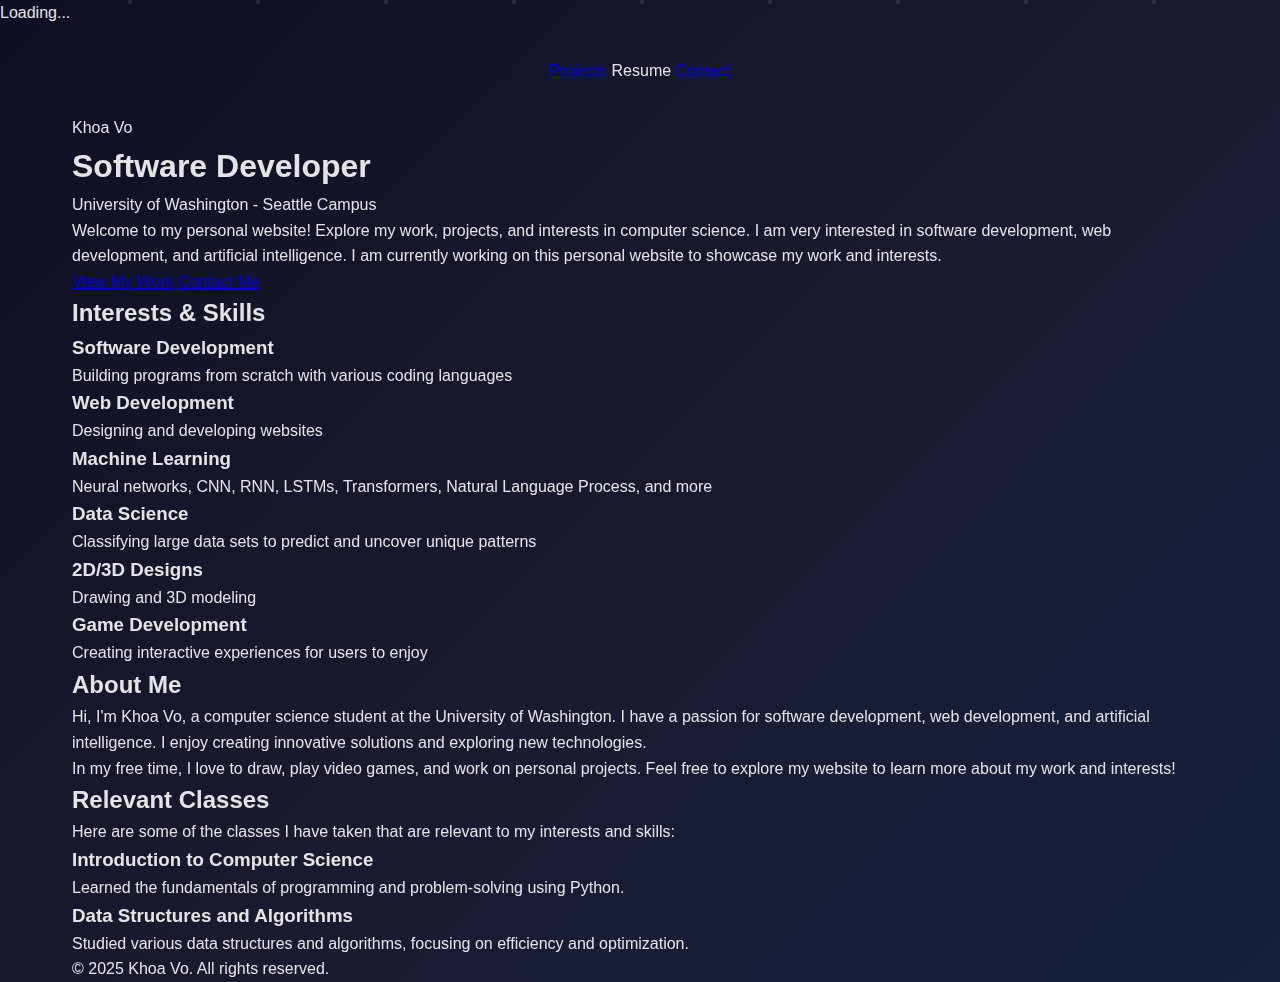
<file: index.html>
<!DOCTYPE html>
<html lang="en">
<head>
    <meta charset="UTF-8">
    <meta name="viewport" content="width=device-width, initial-scale=1.0">
    <title> Khoa Vo - Computer Scientist </title>
    <link rel="stylesheet" href="styles.css">
</head>
<body>
    <!-- Loading Screen -->
    <div id="loading-screen" class="loading-overlay">
        <div class="loader"></div>
        <p class="loading-text">Loading...</p>
    </div>

    <!-- Background Particles -->
    <div class="bg-particles">
        <div class="particle"></div>
        <div class="particle"></div>
        <div class="particle"></div>
        <div class="particle"></div>
        <div class="particle"></div>
        <div class="particle"></div>
        <div class="particle"></div>
        <div class="particle"></div>
        <div class="particle"></div>
    </div>

    <div class="container">
        <header>
            <div class="header-box">
                <nav>
                    <a href="projects.html">Projects</a>
                    <a hfef="resume.pdf" target="_blank">Resume</a>
                    <a href="contact.html">Contact</a>
                </nav>
            </div>
        </header>

    <main>
        <div class="hero">
            <p class="name">Khoa Vo</p>
            <h1>Software Developer </h1>
            <p class="subtitle"> University of Washington - Seattle Campus </p>
            <div class="hero-description">
                <p>Welcome to my personal website! Explore my work, projects, and interests in computer science.
                    I am very interested in software development, web development, and artificial intelligence.
                    I am currently working on this personal website to showcase my work and interests. </p>
            </div>

            <div class = cta-section>
                <a href="projects.html" class="btn btn-primary">View My Work</a>
                <a href="contact.html" class="btn btn-secondary">Contact Me</a>
            </div>

            <div class="interests">
                <h2>Interests & Skills</h2>
                <div class="interest-list">
                    <div class="interest-card">
                        <h3>Software Development</h3>
                        <p>Building programs from scratch with various coding languages </p>
                    </div>
                    <div class="interest-card">
                        <h3>Web Development</h3>
                        <p>Designing and developing websites</p>
                    </div>
                    <div class="interest-card">
                        <h3>Machine Learning</h3>
                        <p>Neural networks, CNN, RNN, LSTMs, Transformers, Natural Language Process, and more</p>
                    </div>
                    <div class="interest-card">
                        <h3>Data Science</h3>
                        <p>Classifying large data sets to predict and uncover unique patterns </p>
                    </div>
                    <div class="interest-card">
                        <h3>2D/3D Designs</h3>
                        <p>Drawing and 3D modeling</p>
                    </div>
                    <div class="interest-card">
                        <h3>Game Development</h3>
                        <p>Creating interactive experiences for users to enjoy</p>
                    </div>
                </div>
            </div>

            <div class="about-me">
                <h2>About Me</h2>
                <p>Hi, I'm Khoa Vo, a computer science student at the University of Washington. I have a passion for software development, web development, and artificial intelligence. I enjoy creating innovative solutions and exploring new technologies.</p>
                <p>In my free time, I love to draw, play video games, and work on personal projects. Feel free to explore my website to learn more about my work and interests!</p>
            </div>

            <div class="class-section">
                <h2>Relevant Classes</h2>
                <p>Here are some of the classes I have taken that are relevant to my interests and skills:</p>
                <div class="class-list">
                    <div class="class-card">
                        <h3>Introduction to Computer Science</h3>
                        <p>Learned the fundamentals of programming and problem-solving using Python.</p>
                    </div>
                    <div class="class-card">
                        <h3>Data Structures and Algorithms</h3>
                        <p>Studied various data structures and algorithms, focusing on efficiency and optimization.</p>
                    </div>
                </div>
            </div>
        </div>

        
    </main>

    <script src="scripts.js"></script>
    <footer>
        <p>&copy; 2025 Khoa Vo. All rights reserved.</p>
    </footer>
</body>
</html>
</file>
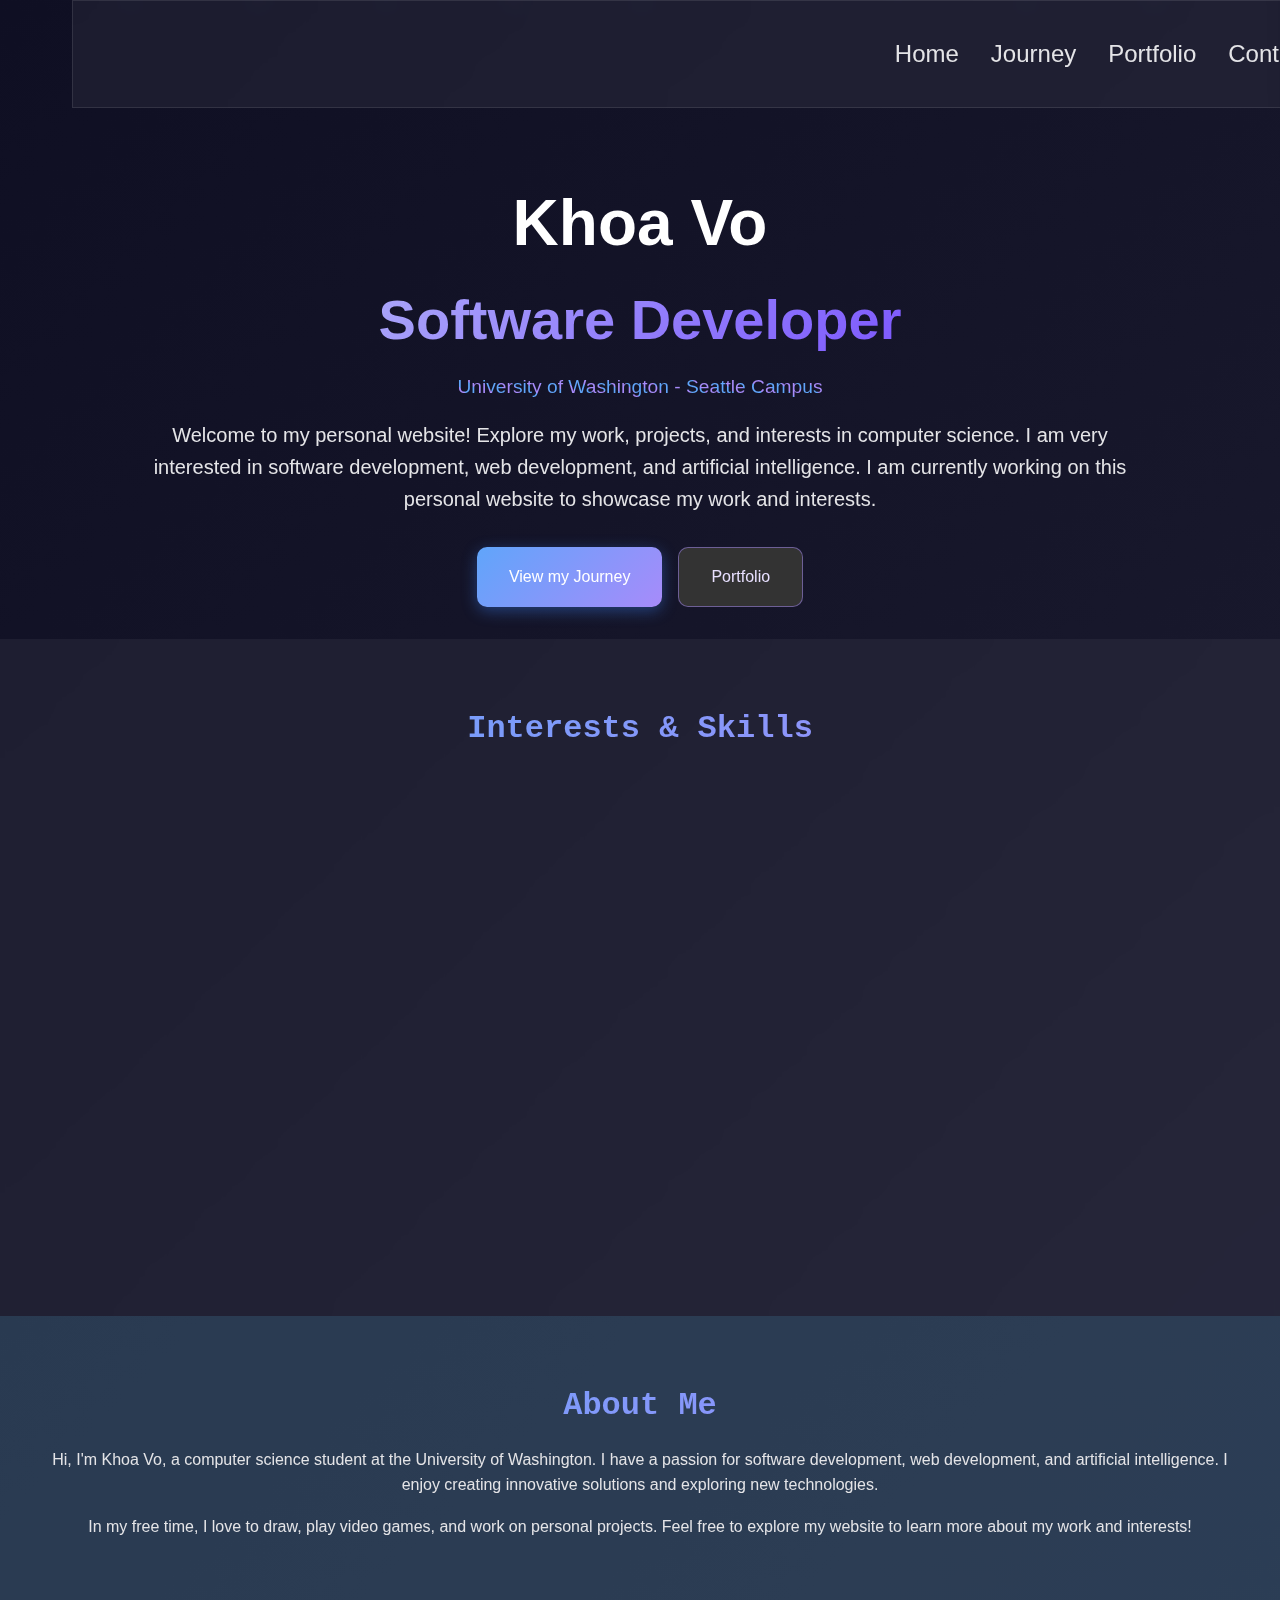
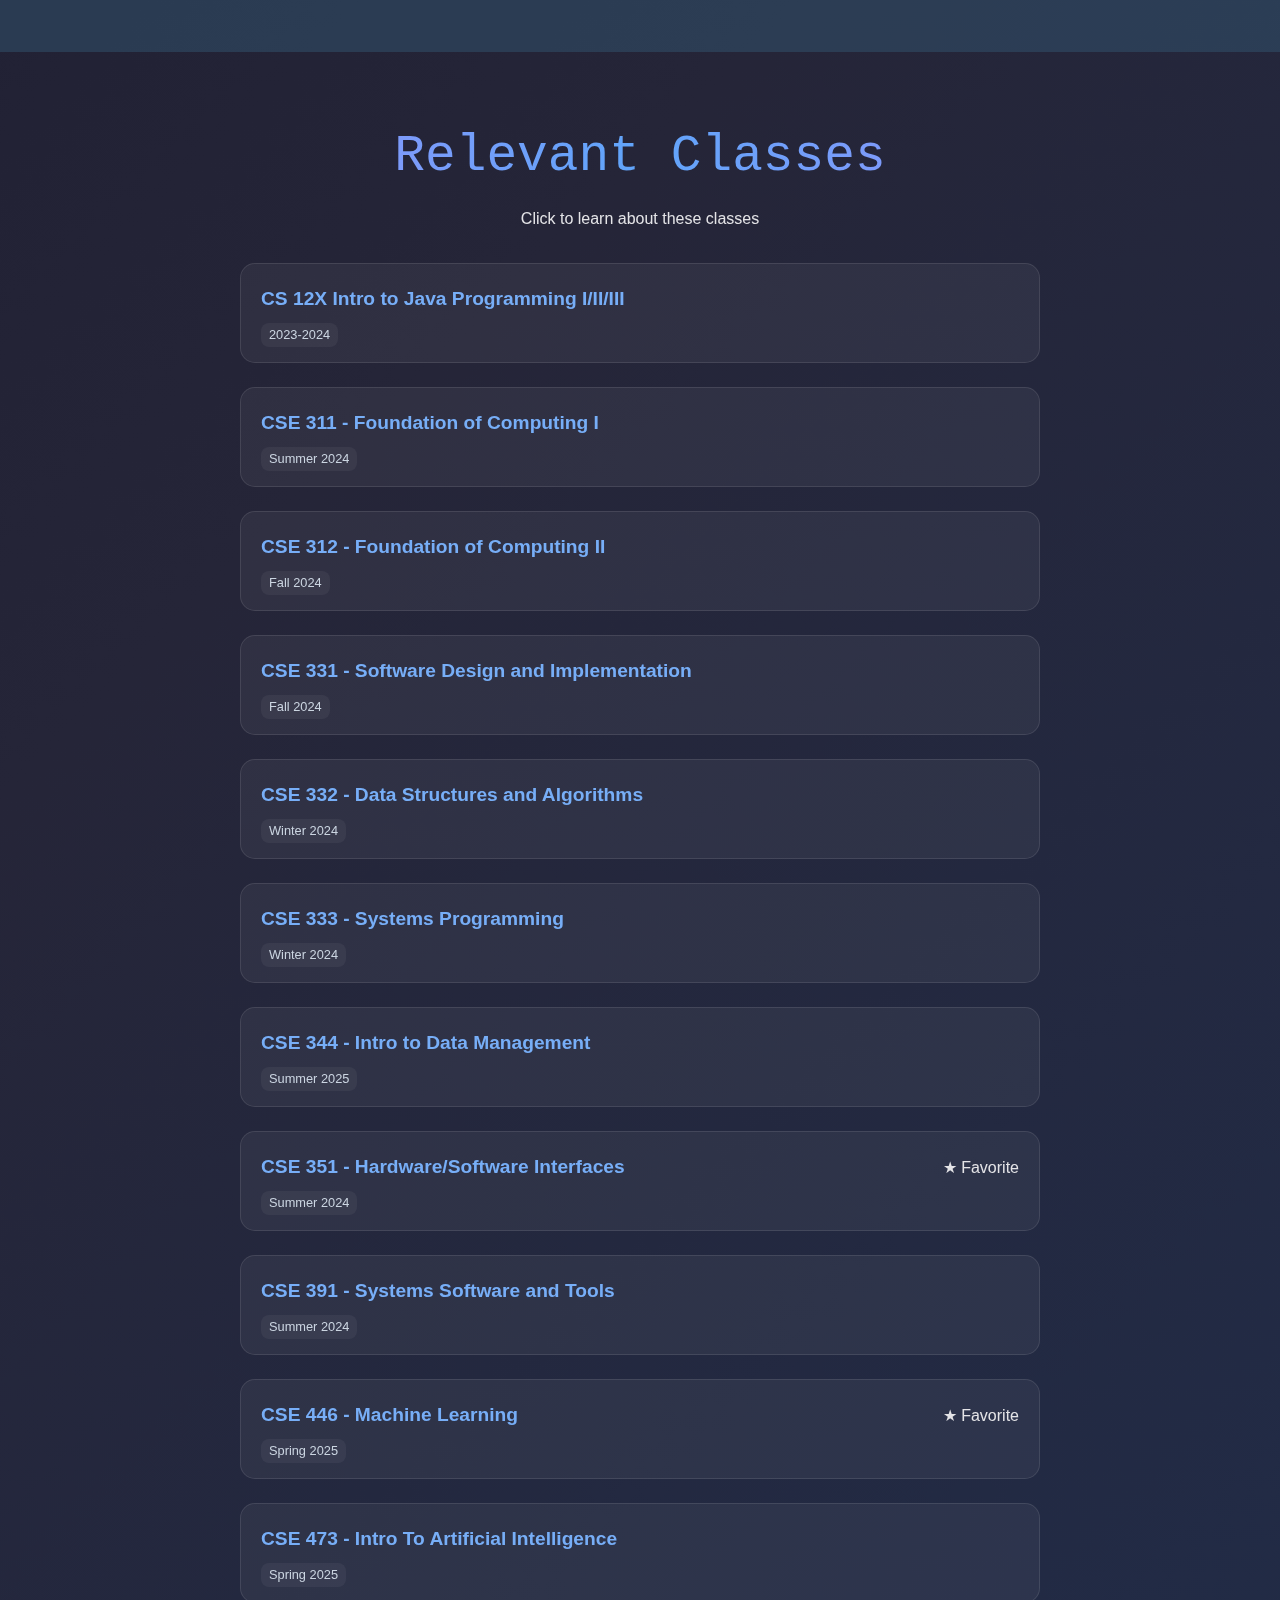
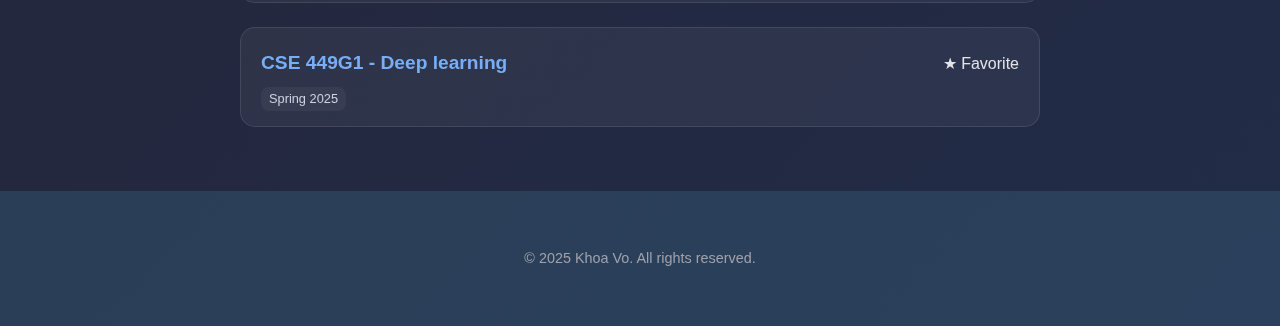
<file: public/index.html>
<!DOCTYPE html>
<html lang="en">
<head>
    <meta charset="UTF-8">
    <meta name="viewport" content="width=device-width, initial-scale=1.0">
    <title> Khoa Vo - Computer Scientist </title>
    <link rel="stylesheet" href="styles.css">
</head>
<body>
    <!-- Loading Screen -->
    <div id="loading-screen" class="loading-overlay">
        <div class="loader"></div>
        <p class="loading-text">Loading...</p>
    </div>

    <!-- Background Particles -->
    <div class="bg-particles">
        <div class="particle"></div>
        <div class="particle"></div>
        <div class="particle"></div>
        <div class="particle"></div>
        <div class="particle"></div>
        <div class="particle"></div>
        <div class="particle"></div>
        <div class="particle"></div>
        <div class="particle"></div>
    </div>

    <div class="container">
        <header>
            <div class="header-box">
                <nav>
                    <a href="index.html">Home</a>
                    <a href="journey.html">Journey</a>
                    <a href="projects.html">Portfolio</a>
                    <a href="contact.html">Contact</a>
                </nav>
            </div>
        </header>

    <main>
        <div class="hero">
            <p class="name">Khoa Vo</p>
            <h1>Software Developer </h1>
            <p class="subtitle"> University of Washington - Seattle Campus </p>
            <div class="hero-description">
                <p>Welcome to my personal website! Explore my work, projects, and interests in computer science.
                    I am very interested in software development, web development, and artificial intelligence.
                    I am currently working on this personal website to showcase my work and interests. </p>
            </div>

            <div class = cta-section>
                <a href="journey.html" class="btn btn-primary">View my Journey</a>
                <a href="projects.html" class="btn btn-secondary">Portfolio</a>
            </div>

            <div class="interests">
                <h2>Interests & Skills</h2>
                <div class="interest-list">
                    <div class="interest-card">
                        <h3>Software Development</h3>
                        <p>Building programs from scratch with various coding languages </p>
                    </div>
                    <div class="interest-card">
                        <h3>Web Development</h3>
                        <p>Designing and developing websites</p>
                    </div>
                    <div class="interest-card">
                        <h3>Machine Learning</h3>
                        <p>Neural networks, CNN, RNN, LSTMs, Transformers, Natural Language Process, and more</p>
                    </div>
                    <div class="interest-card">
                        <h3>Data Science</h3>
                        <p>Classifying large data sets to predict and uncover unique patterns </p>
                    </div>
                    <div class="interest-card">
                        <h3>2D/3D Designs</h3>
                        <p>Drawing and 3D modeling</p>
                    </div>
                    <div class="interest-card">
                        <h3>Game Development</h3>
                        <p>Creating interactive experiences for users to enjoy</p>
                    </div>
                </div>
            </div>

            <div class="about-me">
                <h2>About Me</h2>
                <p>Hi, I'm Khoa Vo, a computer science student at the University of Washington. I have a passion for software development, web development, and artificial intelligence. I enjoy creating innovative solutions and exploring new technologies.</p>
                <p>In my free time, I love to draw, play video games, and work on personal projects. Feel free to explore my website to learn more about my work and interests!</p>
            </div>

            <div class="class-section">
                <h2>Relevant Classes</h2>
                <p>Click to learn about these classes</p>
                <div class="class-list">
                    <div class="class-card" onclick="toggleExpand(this)">
                        <div class="class-header">
                            <h3>CS 12X Intro to Java Programming I/II/III</h3>
                        </div>
                        <span class="quarter-tag">2023-2024</span>
                        <div class="class-details">
                            <p>Learned the fundamentals of Java as well as data structures</p>
                        </div>
                    </div>
                    <div class="class-card" onclick="toggleExpand(this)">
                        <div class="class-header">
                            <h3>CSE 311 - Foundation of Computing I</h3>
                        </div>
                        <span class="quarter-tag">Summer 2024</span>
                        <div class="class-details">
                            <p>Introduction to discrete mathematics, including logic, set theory, and combinatorics.</p>
                        </div>
                    </div>
                    <div class="class-card" onclick="toggleExpand(this)">
                        <div class="class-header">
                            <h3>CSE 312 - Foundation of Computing II</h3>
                        </div>
                        <span class="quarter-tag">Fall 2024</span>
                        <div class="class-details">
                            <p>Advanced topics in discrete mathematics, including graph theory and algorithms.</p>
                        </div>
                    </div>
                    <div class="class-card" onclick="toggleExpand(this)">
                        <div class="class-header">
                            <h3>CSE 331 - Software Design and Implementation</h3>
                        </div>
                        <span class="quarter-tag">Fall 2024</span>
                        <div class="class-details">
                            <p>Learned software design principles, including object-oriented programming and design patterns.</p>
                        </div>
                    </div>
                    <div class="class-card" onclick="toggleExpand(this)">
                        <div class="class-header">
                            <h3>CSE 332 - Data Structures and Algorithms</h3>
                        </div>
                        <span class="quarter-tag">Winter 2024</span>
                        <div class="class-details">
                            <p>Studied various data structures and algorithms, focusing on efficiency and optimization.</p>
                        </div>
                    </div>
                    <div class="class-card" onclick="toggleExpand(this)">
                        <div class="class-header">
                            <h3>CSE 333 - Systems Programming</h3>
                        </div>
                        <span class="quarter-tag">Winter 2024</span>
                        <div class="class-details">
                            <p>Learned low-level programming concepts, including memory management and system calls.</p>
                        </div>
                    </div>
                    <div class="class-card" onclick="toggleExpand(this)">
                        <div class="class-header">
                            <h3>CSE 344 - Intro to Data Management </h3>
                        </div>
                        <span class="quarter-tag">Summer 2025</span>
                        <div class="class-details">
                            <p>Introduction to database systems, including SQL and data modeling.</p>
                        </div>
                    </div>
                    <div class="class-card" onclick="toggleExpand(this)">
                        <div class="class-header">
                            <h3>CSE 351 - Hardware/Software Interfaces</h3>
                            <span class="favorite">★ Favorite</span>
                        </div>
                        <span class="quarter-tag">Summer 2024</span>
                        <div class="class-details">
                            <p>Understanding the interaction between hardware and software, including assembly language programming.</p>
                        </div>
                    </div>
                    <div class="class-card" onclick="toggleExpand(this)">
                        <div class="class-header">
                            <h3>CSE 391 - Systems Software and Tools </h3>
                        </div>
                        <span class="quarter-tag">Summer 2024</span>
                        <div class="class-details">
                            <p>Learned about system software, including compilers and interpreters.</p>
                        </div>
                    </div>
                    <div class="class-card" onclick="toggleExpand(this)">
                        <div class="class-header">
                            <h3>CSE 446 - Machine Learning</h3>
                            <span class="favorite">★ Favorite</span>
                        </div>
                        <span class="quarter-tag">Spring 2025</span>
                        <div class="class-details">
                            <p>Introduction to machine learning concepts, including supervised and unsupervised learning.</p>
                        </div>
                    </div>
                    <div class="class-card" onclick="toggleExpand(this)">
                        <div class="class-header">
                            <h3>CSE 473 - Intro To Artificial Intelligence</h3>
                        </div>
                        <span class="quarter-tag">Spring 2025</span>
                        <div class="class-details">
                            <p>Introduction to AI concepts, including search algorithms, knowledge representation, and reasoning.</p>
                        </div>
                    </div>
                    <div class="class-card" onclick="toggleExpand(this)">
                        <div class="class-header">
                            <h3>CSE 449G1 - Deep learning</h3>
                            <span class="favorite">★ Favorite</span>
                        </div>
                        <span class="quarter-tag">Spring 2025</span>
                        <div class="class-details">
                            <p>Advanced topics in deep learning, including neural networks and natural language processing.</p>
                        </div>
                    </div>
                </div>
            </div>
        </div>
    </main>

    <script src="scripts.js"></script>
    <footer>
        <p>&copy; 2025 Khoa Vo. All rights reserved.</p>
    </footer>
</body>
</html>
</file>
<file: styles.css>
* {
    box-sizing: border-box;
    margin: 0;
    padding: 0;
}

body {
    font-family: 'Inter', -apple-system, BlinkMacSystemFont, 'Seogoe UI', Roboto, Helvetica, Arial, sans-serif;
    line-height: 1.6;
    background-color: black;
    color: #e4e4e7;
    line-height: 1.6;
    background: linear-gradient(135deg, #0f0f23 0%, #1a1a2e 50%, #16213e 100%);
    overflow-x: hidden;
}

/* Background particles */
.bg-particles {
    position: fixed;
    top: 0;
    left: 0; /* anchor to the left edge */
    width: 100%;
    height: 100%;
    pointer-events: none;
    z-index: 1;
}

.particle {
    position: absolute;
    width: 4px; /* 2px is default */
    height: 4px;
    background: #60a5fa;
    border-radius: 50%;
    animation: float 6s ease-in-out infinite;
    opacity: 0.2;
}

/* This positions each particle at different positions and time */
.particle:nth-child(1) {left: 10%; animation-delay: 0s;}
.particle:nth-child(2) {left: 20%; animation-delay: 1s;}
.particle:nth-child(3) {left: 30%; animation-delay: 2s;}
.particle:nth-child(4) {left: 40%; animation-delay: 3s;}
.particle:nth-child(5) {left: 50%; animation-delay: 4s;}
.particle:nth-child(6) {left: 60%; animation-delay: 5s;}
.particle:nth-child(7) {left: 70%; animation-delay: 2.5s;}
.particle:nth-child(8) {left: 80%; animation-delay: 1.5s;}
.particle:nth-child(9) {left: 90%; animation-delay: 3.5s;}

/* Floating animation for particles*/
@keyframes float {
    0%, 100% {transform: translateY(100vh) rotate(0deg); opacity: 0;}
    10% {opacity: 0.6;}
    90% {opacity: 0.6;}
    50% {transform: translateY(-10vh) rotate(180deg);}
}

.container {
    position: relative;
    z-index: 10;
    padding: 0 2rem;
    margin: 0 auto;
    max-width: 1200px;
}

/* Header styles */
header {
    text-align: center;
    padding: 2rem 0;
}

.header-container {
    display: flex;
    flex-direction: column;
    align-items: center;
    padding: 1rem 2rem;
    animation: slideDown 0.8s ease-out;
}

#keyframes slideDown {
    from {transform: translateY(-100%); opacity: 0;}
    to {transform: translateY(0); opacity: 1;}
}
</file>
<file: public/styles.css>
* {
    box-sizing: border-box;
    margin: 0;
    padding: 0;
}

body {
    font-family: 'Inter', -apple-system, BlinkMacSystemFont, 'Seogoe UI', Roboto, Helvetica, Arial, sans-serif;
    line-height: 1.6;
    color: #e4e4e7;
    line-height: 1.6;
    background: linear-gradient(135deg, #0f0f23 0%, #1a1a2e 50%, #16213e 100%);
    min-height: 100vh;
    overflow-x: hidden;
}


/* Background particles */
.bg-particles {
    position: fixed;
    top: 0;
    left: 0; /* anchor to the left edge */
    width: 100%;
    height: 100%;
    pointer-events: none;
    z-index: 1;
}

.particle {
    position: absolute;
    width: 4px; /* 2px is default */
    height: 4px;
    background: #60a5fa;
    border-radius: 50%;
    animation: float 6s ease-in-out infinite;
    opacity: 0.2;
}

/* This positions each particle at different positions and time */
.particle:nth-child(1) {left: 10%; animation-delay: 0s;}
.particle:nth-child(2) {left: 20%; animation-delay: 1s;}
.particle:nth-child(3) {left: 30%; animation-delay: 2s;}
.particle:nth-child(4) {left: 40%; animation-delay: 3s;}
.particle:nth-child(5) {left: 50%; animation-delay: 4s;}
.particle:nth-child(6) {left: 60%; animation-delay: 5s;}
.particle:nth-child(7) {left: 70%; animation-delay: 2.5s;}
.particle:nth-child(8) {left: 80%; animation-delay: 1.5s;}
.particle:nth-child(9) {left: 90%; animation-delay: 3.5s;}

/* Floating animation for particles*/
@keyframes float {
    0%, 100% {transform: translateY(100vh) rotate(0deg); opacity: 0;}
    10% {opacity: 0.6;}
    90% {opacity: 0.6;}
    50% {transform: translateY(-10vh) rotate(180deg);}
}

.container {
    position: relative;
    z-index: 10;
    padding: 0 2rem;
    margin: 0 auto;
    max-width: 1200px;
}

/* Header styles */
header {
    text-align: center;
}

.header-box {
    display: flex;
    justify-content: space-between;
    align-items: center;
    flex-direction: row;
    padding: 2rem;
    background: rgba(255, 255, 255, 0.05);
    backdrop-filter: blur(10px);
    animation: slideDown 0.8s ease-out;
    width: 100vw;
    border: 0.5px solid rgba(255, 255, 255, 0.1);
}

.header-box h1 { 
    margin-bottom: 0.5rem;
    background: linear-gradient(270deg, #bdc6f8, #6a38ff);
    -webkit-background-clip: text;
    -webkit-text-fill-color: transparent;
    font-weight: 700;
    font-size: 2rem;
    font-family: 'Courier New', Courier, monospace;
}

#keyframes slideDown {
    from {transform: translateY(-100%); opacity: 0;}
    to {transform: translateY(0); opacity: 1;}
}

.logo {
    font-size: 1.5rem;
    font-weight: 700;
    background: linear-gradient(135deg, #60a5fa, #a78bfa);
    -webkit-background-clip: text;
    -webkit-text-fill-color: transparent;
    background-clip: text;
}

nav {
    display: flex;
    gap: 1rem;
    justify-content: flex-end;
    margin-left: auto;
}

nav a {
    color: #e4e4e7;
    text-decoration: none;
    font-size: 1.5rem;
    font-weight: 500;
    border-radius: 10px;
    transition: all 0.3s ease;
    padding: 2px 8px;
}

nav a:hover {
    color: #60a5fa;
    background: rgba(96, 165, 250, 0.1);
    transform: translateY(-2px);
}

nav a::after {
    content: '';
    position: absolute;
    bottom: -5px;
    left: 50%;
    width: 0;
    height: 2px;
    background: linear-gradient(90deg, #60a5fa, #a78bfa);
    transition: all 0.3s ease;
    transform: translateX(-50%);
}

nav a:hover::after {
    width: 80%;
}

main {
    padding: 4rem;
    min-height: 100vh;
    display: block;
    align-items: center;
    justify-content: center;

}

.hero {
    text-align: center;
    animation: fadeInUp 1s ease-out 0.3s both;
}

@keyframes fadeInUp {
    from {opacity: 0; transform: translateY(20px);}
    to {opacity: 1; transform: translateY(0);}
}

.hero h1 {
    font-size: clamp(2rem, 5vw, 3.5rem);
    margin-bottom: 0.5rem;
    background: linear-gradient(135deg, #bdc6f8, #6a38ff);
    -webkit-background-clip: text;
    -webkit-text-fill-color: transparent;
    font-weight: 700;

}

.hero h2 {
    font-size: clamp(2rem, 4vw, 3.5rem);
    font-family: 'Courier New', Courier, monospace;
    background: radial-gradient(circle, #60a5fa, #a78bfa);
    -webkit-background-clip: text;
    -webkit-text-fill-color: transparent;
    margin-bottom: 0.5rem;
    font-weight: 300;
}

.hero .journey {
    font-size: 4rem;
    font-family: 'Courier New', Courier, monospace;
    color: #e4e4e7;
    font-weight: 300;
    background: linear-gradient(135deg, #60a5fa, #a78bfa);
    -webkit-background-clip: text;
    -webkit-text-fill-color: transparent;
}

.hero .name {
    font-size: 4rem;
    font-weight: 700;
    background: white;
    -webkit-background-clip: text;
    -webkit-text-fill-color: transparent;
}

.hero .subtitle {
    font-size: 1.2rem;
    background: repeating-linear-gradient(45deg, #60a5fa, #60a5fa 10px, #a78bfa 10px, #a78bfa 20px);
    -webkit-background-clip: text;
    -webkit-text-fill-color: transparent;
    margin-bottom: 1rem;
    font-weight: 300;
}

.hero-description {
    font-size: 1.25rem;
    color: #e4e4e7;
    margin-bottom: 1rem;
    font-weight: 300;
    margin: center 1rem auto;
}

.cta-section {
    display: flex;
    justify-content: center;
    gap: 1rem;
    flex-wrap: wrap;
    margin-top: 2rem;
    
}

.btn {
    padding: 1rem 2rem;
    border: none;
    position: relative; /* changes the boxes to be where the text is */
    border-radius: 10px; /* rounded corners */
    font-size: 1rem;
    font-weight: 500;
    text-decoration: none; /* removes underline */
    transition: all 0.3s ease;
    display: inline-flex;
    align-items: center;
    overflow: hidden;
    cursor: pointer;
}

.btn::before {
    content: '';
    position: absolute;
    top: 0;
    left: -100%;
    width: 100%;
    height: 100%;
    background: linear-gradient(90deg, transparent, rgba(255, 255, 255, 0.2), transparent);
    transition: all 0.5s ease;
}

.btn:hover::before {
    left: 100%;
}

.btn-primary {
    background: linear-gradient(135deg, #60a5fa, #a78bfa);
    color: white;
    box-shadow: 0 4px 15px rgba(59, 130, 246, 0.4);
}

.btn-primary:hover {
    transform: translateY(-2px);
    box-shadow: 0 8px 20px rgba(59, 130, 246, 0.6);
}

.btn-secondary {
    background: #333333;
    color: #e8e0ff;
    border: 1px solid rgba(167, 139, 250, 0.5);
    backdrop-filter: blur(10px);
}

.btn-secondary:hover {
    background: rgba(255, 255, 255, 0.1);
    transform: translateY(-2px)
}

/* Interests/skills section */
.interests {
    width: 100vw;
    margin-top: 2rem;
    margin-left: calc(-50vw + 50%);
    padding: 4rem 2rem;
    min-height: 65vh;
    background: rgba(255, 255, 255, 0.05);
    backdrop-filter: blur(10px);
    animation: fadeInUp 1s ease-out 0.6s both;
    
}

.interests h2 {
    text-align: center;
    font-size: 2rem;
    margin-bottom: 1rem;
    background: linear-gradient(135deg, #60a5fa, #a78bfa);
    -webkit-background-clip: text;
    -webkit-text-fill-color: transparent;
    font-weight: 700;
}

.interest-list {
    display: grid;
    grid-template-columns: repeat(auto-fit, minmax(250px, 1fr));
    grid-gap: 1.5rem;
    justify-content: center;
    margin: 2rem auto;
    max-width: 900px;
    padding: 0 1rem 2rem;
}

.interest-card {
    padding: 1.5rem;
    background: rgba(255, 255, 255, 0.05);
    border-radius: 15px;
    border: 1px solid rgba(255, 255, 255, 0.1);
    transition: all 0.3s ease;
    position: relative;
    overflow: hidden;
}

.interest-card::before {
    content: '';
    position: absolute;
    top: 0;
    left: 0;
    right: 0;
    height: 2px;
    background: linear-gradient(90deg, #60a5fa, #a78bfa);
    transform: scaleX(0);
    transition: transform 0.3s ease;
}

.interest-card:hover {
    transform:  translateY(-5px);
    background: rgba(255, 255, 255, 0.08);
    box-shadow: 0 10px 30px rgba(0, 0, 0, 0.3);
}

.interest-card:hover::before {
    transform: scaleX(1);
}

.interest-card h3 {
    font-size: 1.5rem;
    margin-bottom: 0.5rem;
    color: #77aef7;
}

.interest-card p {
    font-size: 0.9rem;
    color: #e4e4e7;
    margin-bottom: 0.5rem;
}

/* About me section */
.about-me {
    width: 100vw;
    margin-left: calc(-50vw + 50%);
    padding: 4rem 2rem;
    min-height: 25vh;
    padding-bottom: 6rem;
    background: rgba(62, 95, 122, 0.5);
    animation: fadeInUp 1s ease-out 0.8s both;
}

.about-me h2 {
    text-align: center;
    font-size: 2rem;
    margin-bottom: 1rem;
    background: linear-gradient(135deg, #60a5fa, #a78bfa);
    -webkit-background-clip: text;
    -webkit-text-fill-color: transparent;
    font-weight: 700;
}

.about-me p {
    font-size: 1rem;
    color: #e4e4e7;
    line-height: 1.6;
    margin-bottom: 1rem;
}

.class-section {
    width: 100vw;
    margin-left: calc(-50vw + 50%);
    padding: 4rem 2rem;
    background: rgba(255, 255, 255, 0.05);
    animation: fadeInUp 1s ease-out 1s both;
}

.class-list {
    display: flex;
    flex-direction: column;
    gap: 1.5rem;
    align-items: center;
    margin-top: 2rem;
}

.class-card {
    display: flex;
    flex-direction: column;
    align-items: flex-start;
    background: rgba(255, 255, 255, 0.05);
    border: 1px solid rgba(255, 255, 255, 0.1);
    border-radius: 15px;
    padding: 1.25rem;
    width: 100%;
    max-width: 800px;
    transition: all 0.3s ease;
    position: relative;
    overflow: hidden;
    cursor: pointer;
    max-height: 100px;
}

.class-card.expanded {
    max-height: 500px; /* Adjust as needed */
    background: rgba(255,255,255,0.08);
    box-shadow: 0 8px 24px rgba(0, 0, 0, 0.4)
}

.class-details {
    opacity: 0;
    height: 0;
    overflow: hidden;
    transition: all 0.3s ease;
}

.class-card.expanded .class-details {
    opacity: 1;
    height: auto;
    margin-top: 1rem;
}

.class-card:hover {
    transform: translateY(-4px);
    background: rgba(255, 255, 255, 0.08);
    box-shadow: 0 8px 24px rgba(0, 0, 0, 0.3);
}

.class-header {
    display: flex;
    justify-content: space-between;
    align-items: center;
    width: 100%;
}

.class-header h3 {
    font-size: 1.2rem;
    color: #77aef7;
    margin: 0;
}

.favorite-tag{
    background: linear-gradient(135deg, #a78bfa, #60a5fa);
    color: white;
    font-size: 0.75rem;
    font-weight: bold;
    padding: 0.2rem 0.5rem;
    border-radius: 10px;
    white-space: nowrap;
    box-shadow: 0 0 8px rgba(96, 165, 250, 0.4);
}

.quarter-tag {
    display: inline-block;
    font-size: 0.8rem;
    color: #cbd5e1;
    background: rgba(255, 255, 255, 0.05);
    padding: 2px 8px;
    border-radius: 8px;
    margin-top: 0.5rem;
    margin-bottom: 0.5rem;
    font-weight: 500;
}

.modal.fade-out {
    opacity: 0;
}

.modal {
    position: fixed;
    inset: 0;
    z-index: 9999;
    display: flex;
    align-items: flex-start;
    justify-content: center;
    padding-top: 10vh;
    background: rgba(0, 0, 0, 0.7); /* Fixed typo: was "gba" */
    backdrop-filter: blur(5px); /* Optional: adds blur effect */

    overflow-x: hidden;
    overflow-y: auto;

    font-family: 'Inter', -apple-system, BlinkMacSystemFont, 'Seogoe UI', Roboto, Helvetica, Arial, sans-serif;
    color: #e4e4e7;
    line-height: 1.6;
}

.modal.fade-out {
    opacity: 0;
}

.modal-content {
    position: relative;
    background-color: #1a1a2e;
    border-radius: 20px;
    padding: 3rem;
    z-index: 10000;
    width: 90%;
    max-width: 600px;
    max-height: 80vh;
    overflow-y: auto;
    animation: slideIn 0.4s ease-out forwards;
    box-shadow: 0 20px 60px rgba(0,0,0,0.4);


    font-family: inherit;
    color: inherit;
    line-height: inherit;
}

.modal-content h2 {
    font-size: 2rem;
    margin-bottom: 1rem;
    background: linear-gradient(135deg, #60a5fa, #a78bfa);
    -webkit-background-clip: text;
    -webkit-text-fill-color: transparent;
    background-clip: text;
    font-weight: 700;
    line-height: 1.2;
}

.modal-content p {
    font-size: 1.1rem;
    color: #e4e4e7;
    line-height: 1.6;
    margin-bottom: 1rem;
}


.modal .close {
    position: absolute;
    top: 20px;
    right: 30px;
    z-index: 10;
    color: #ccc;
    font-size: 32px;
    font-weight: bold;
    cursor: pointer;
    font-family: inherit;
}

.modal .close:hover {
    color: #fff;
}

.modal.fade-out .modal-content {
    animation: slideOut 0.3s ease forwards;
}

@keyframes slideIn {
    from {
        opacity: 0;
        transform: translateY(50px);
    }
    to {
        opacity: 1;
        transform: translateY(0);
    }
}

@keyframes slideOut {
    from {
        opacity: 1;
        transform: translateY(0);
    }
    to {
        opacity: 0;
        transform: translateY(50px);
    }
}

/* Prevents body scroll when modal open */
body.modal-open {
    overflow: hidden;
}

/* --------------------- TRAIN --------------------- */
.train-journey {
    text-align: center;
    padding: 2rem;
    min-height: 80vh;
    display: flex;
    flex-direction: column;
    justify-content: space-between;
}

.planet-title-section {
    margin-bottom: 2rem;
}

.planet-name {
    font-size: clamp(2.5rem, 6vw, 4rem);
    font-family: 'Courier New', Courier, monospace;
    background: linear-gradient(135deg, #60a5fa, #a78bfa);
    -webkit-background-clip: text;
    -webkit-text-fill-color: transparent;
    margin-bottom: 0.5rem;
    font-weight: 300;
    animation: fadeInUp 1s ease-out;
}

.journey-subtitle {
    font-size: clamp(1.5rem, 4vw, 2.5rem);
    color: #e4e4e7;
    margin-bottom: 1rem;
    font-weight: 600;
    animation: fadeInUp 1s ease-out 0.2s both;
}

.planet-description {
    font-size: 1.1rem;
    color: #cbd5e1;
    max-width: 600px;
    margin: 0 auto;
    animation: fadeInUp 1s ease-out 0.4s both;
}

.journey-scene {
    flex: 1;
    display: flex;
    flex-direction: column;
    align-items: center;
    justify-content: center;
    margin: 3rem 0;
    position: relative;
}

.train-container {
    margin-bottom: 3rem;
    opacity: 0;
    transform: translateX(-100px);
    transition: all 1s ease-out;
}

.train-container.visible {
    opacity: 1;
    transform: translateX(0);
}

.train {
    position: relative;
    display: flex;
    align-items: flex-end;
    gap: 8px;
}

.train-engine {
    width: 80px;
    height: 60px;
    background: linear-gradient(135deg, #374151, #4b5563);
    border-radius: 8px 8px 4px 4px;
    border: 3px solid #60a5fa;
    position: relative;
    box-shadow: 0 4px 8px rgba(0,0,0,0.3);
}

.train-window {
    width:20px;
    height: 15px;
    background: #60a5fa;
    border-radius: 3px;
    position: absolute;
    top: 10px;
    left: 15px;
    box-shadow: inset 0 2px 4px rgba(0,0,0,0.3)
}

.train-smokestack {
    width: 12px;
    height: 20px;
    background: #374151;
    border-radius: 6px 6px 0 0;
    position: absolute;
    top: -20px;
    right: 10px;
    border: 2px solid #4b5563;
}

.smoke {
    width: 8px;
    height: 8px;
    background: rgba(255,255,255, 0.6);
    border-radius: 50%;
    position:absolute;
    animation: smoke-rise 2s infinite;
}

.smoke:nth-child(1) {animation-delay: 0s;}
.smoke:nth-child(2) {animation-delay: 0.7s;}
.smoke:nth-child(3) {animation-delay: 1.4s;}

@keyframes smoke-rise {
    0% {transform: translateY(0) scale(0.5); opacity: 0.8;}
    100% { transform: translateY(-30px) scale(1.2); opacity: 0;}
}

.train-car {
    width: 60px;
    height: 45px;
    background: #374151;
    border-radius: 4px;
    border: 2px solid #60a5fa;
    position: relative;
    box-shadow: 0 3px 6px rgba(0,0,0,0.3);
}

.train-wheel {
    width: 16px;
    height: 16px;
    background: #374151;
    border-radius: 50%;
    position: absolute;
    bottom: -8px;
    border: 2px solid #4b5563;
    animation: wheel-spin 1s linear infinite;
}

.train-wheel:first-child {left: 8px;}
.train-wheel:last-child {right: 8px;}

@keyframes wheel-spin {
    from {transform: rotate(0deg);}
    to {transform: rotate(360deg);}
}

.train-tracks {
  position: absolute;
  bottom: -20px;
  width: 300px;
  height: 4px;
  left: 50%;
  transform: translateX(-50%);
}

.track-line {
  width: 100%;
  height: 2px;
  background: #4b5563;
  margin-bottom: 4px;
  position: relative;
}

.track-line::after {
  content: '';
  position: absolute;
  width: 8px;
  height: 8px;
  background: #6b7280;
  border-radius: 50%;
  top: -3px;
  animation: track-ties 0.1s linear infinite;
}

@keyframes track-ties {
    0% {left: -8px;}
    100% {left: 100%;}
}

.planet-selector {
    display: flex;
    gap: 1rem;
    justify-content: center;
    flex-wrap: wrap;
    margin-top: 2rem;
}

.planet {
    width: 60px;
    height: 60px;
    border-radius: 50%;
    cursor: pointer;
    transition: all 0.3s ease;
    position: relative;
    border: 2px solid rgba(255,255,255,0.2);
}

.planet:hover {
    transform: scale(1.1);
}

.planet.active {
    transform: scale(1.2);
    border-color: rgba(255,255,255,0.6)
}

.planet-glow {
    position: absolute;
    inset: -4px;
    border-radius: 50%;
    opacity: 0.3;
    filter: blur(8px);
    transition: opacity 0.3s ease;
}

.planet.active .planet-glow {
    opacity: 0.6;
}

.planet-surface {
    width: 100%;
    height: 100%;
    border-radius: 50%;
    position: relative;
    overflow: hidden;
}

.crater {
    position: absolute;
    background: rgba(0, 0, 0, 0.3);
    border-radius: 50%;
}

.crater-1 {
    width: 8px;
    height: 8px;
    top: 15px;
    left: 20px;
}

.crater-2 {
    width: 6px;
    height: 6px;
    top: 35px;
    left: 35px;
}


.crater-3 {
    width: 4px;
    height: 4px;
    top: 25px;
    left: 10px;
}

.journey-controls {
    display: flex;
    gap: 1rem;
    justify-content: center;
    align-items: center;
    flex-wrap: wrap;
    margin-top: 2rem;
}

.nav-btn, .explore-btn {
    padding: 0.75rem 1.5rem;
    border: none;
    border-radius: 8px;
    font-size: 1rem;
    font-weight: 500;
    cursor: pointer;
    transition: all 0.3s ease;
    font-family: inherit;
}

.nav-btn {
    background: rgba(255,255,255,0.1);
    color: #e4e4e7;
    border: 1px solid rgba(255,255,255,0.2);
}

.nav-btn:hover {
    background: rgba(255, 255, 255, 0.2);
    transform: translateY(-2px);
}

.explore-btn {
    background: linear-gradient(135deg, #60a5fa, #a78bfa);
    color: white;
    box-shadow: 0 4px 15px rgba(59, 130, 246, 0.4);
}

.explore-btn:hover {
    transform: translateY(-2px);
    box-shadow: 0 8px 20px rgba(59, 130, 246, 0.6);
}

.loading-screen, .error-screen {
    display: flex;
    flex-direction: column;
    align-items: center;
    justify-content: center;
    min-height: 60vh;
    text-align: center;
}

.loading-screen .spinner {
    width: 48px;
    height: 48px;
    border: 5px solid rgba(255, 255, 255, 0.1);
    border-top-color: #60a5fa;
    border-radius: 50%;
    animation: spin 1s linear infinite;
    margin-bottom: 1rem;
}

.loading-screen .loading-text {
    color: #e4e4e7;
    font-size: 1.2rem;
    animation: pulse 2s ease-in-out infinte;
}

.error-screen h2 {
    color: #ef4444;
    font-size: 1.2rem;
    margin-bottom: 1rem;
    background: linear-gradient(135deg, #ef4444, #f87171);
    -webkit-background-clip: text;
    -webkit-text-fill-color: transparent;
}

.error-screen p {
    color: #cbd5e1;
    font-size: 1.1rem;
    margin-bottom: 2rem;
}

.retry-btn {
    padding: 0.75rem 1.5rem;
    background: linear-gradient(135deg, #60a5fa, #a78bfa);
    color: white;
    border: none;
    border-radius: 8px;
    font-size: 1rem;
    font-weight: 500;
    cursor: pointer;
    transition: all 0.3s ease;
    font-family: inherit;
    box-shadow: 0 4px 15px rgba(59, 130, 246, 0.4);
}

.retry-btn:hover {
    transform: translateY(-2px);
    box-shadow: 0 8px 20px rgba(59, 130, 246, 0.6);
}

@keyframes spin {
    to {
        transform: rotate(360deg);
    }
}

@keyframes pulse {
    0%, 100% {
        opacity: 1;
    }
    50% {
        opacity: 0.5;
    }
}

footer {
    padding: 3.5rem;
    text-align: center;
    font-size: 0.9rem;
    color: #a1a1aa;
    width: 100vw;
    margin-top: -4rem;
    margin-left: calc(-50vw + 50%);
    background: rgba(62, 95, 122, 0.5);
}

/* Responsive styles */
@media (max-width: 768px) {
    .header {
        padding: 0;
        margin-top: 0;
    }

    .header-box {
        flex-direction: column;
        gap: 1rem;
        border-radius: 0;
        margin-top: 0;
        padding-top: 1rem;

        width: 100%;
        margin-left: 0;
        margin-right: 0;
    }

    nav {
        gap: 1rem;
        width: 100%;
        justify-content: center;
        flex-wrap: flex;
    }

    nav a {
        /* make links more tappable */
        padding: 0.5rem 1rem;
        font-size: 1.5rem;
        min-height: 44px;
        display: flex;
        align-items: center;
        justify-content: center;
        position: relative;
    }

    nav a::after {
        position: absolute;
        bottom: -5px;
        left: 50%;
        width: 0;
        height: 2px;
        background: linear-gradient(90deg, #60a5fa, #a78bfa);
        transition: all 0.3s ease;
        transform: translateX(-50%);
    }

    nav a:hover::after,
    nav a:active::after {
        width: 80%;
    }

    .container {
        padding: 0 1rem;
        max-width: 100%;
    }

    main {
        padding: 2rem 1rem;
    }

    .cta-section {
        flex-direction: column;
        align-items: center;
    }

    .btn {
        width: 100%;
        max-width: 300px;
        justify-content: center;

        min-width: 44px;
        padding: 1rem 2rem;
    }

    .class-card {
        padding: 1rem;
    }

    .journey-controls {
        flex-direction: column;
        gap: 1rem;
    }

    .nav-btn, .explore-btn {
        width: 100%;
        max-width: 300px;
        min-height: 44px;
        font-size: 1rem;
    }

    .planet-selector {
        gap: 0.5rem;
    }

    .planet {
        width: 50px;
        height: 50px;

        min-width: 44px;
        min-height: 44px;
    }

    .train-engine {
        width: 60px;
        height: 45px;
    }

    .train-car {
        width: 45px;
        height: 35px;
    }

    .train-wheel {
        width: 12px;
        height: 12px;
    }

    .train-smokestack {
        width: 10px;
        height: 15px;
        top: -15px;
    }

    .smoke {
        width: 6px;
        height: 6px;
    }

    .planet-name {
        font-size: clamp(2rem, 8vw, 3rem);
    }

    .journey-subtitle {
        font-size: clamp(1.2rem, 6vw, 2rem);
    }

    .planet-description {
        font-size: 1rem;
        padding: 0 1rem;
    }
}

/* Smooth scroll */
html {
    scroll-behavior: smooth;
}

@keyframes pulse {
    0% , 100% {
        opacity: 1;
    }
    50% {
        opacity: 0.5;
    }
}

.loading {
    animation: pulse 2s ease-in-out infinite;
}
</file>
